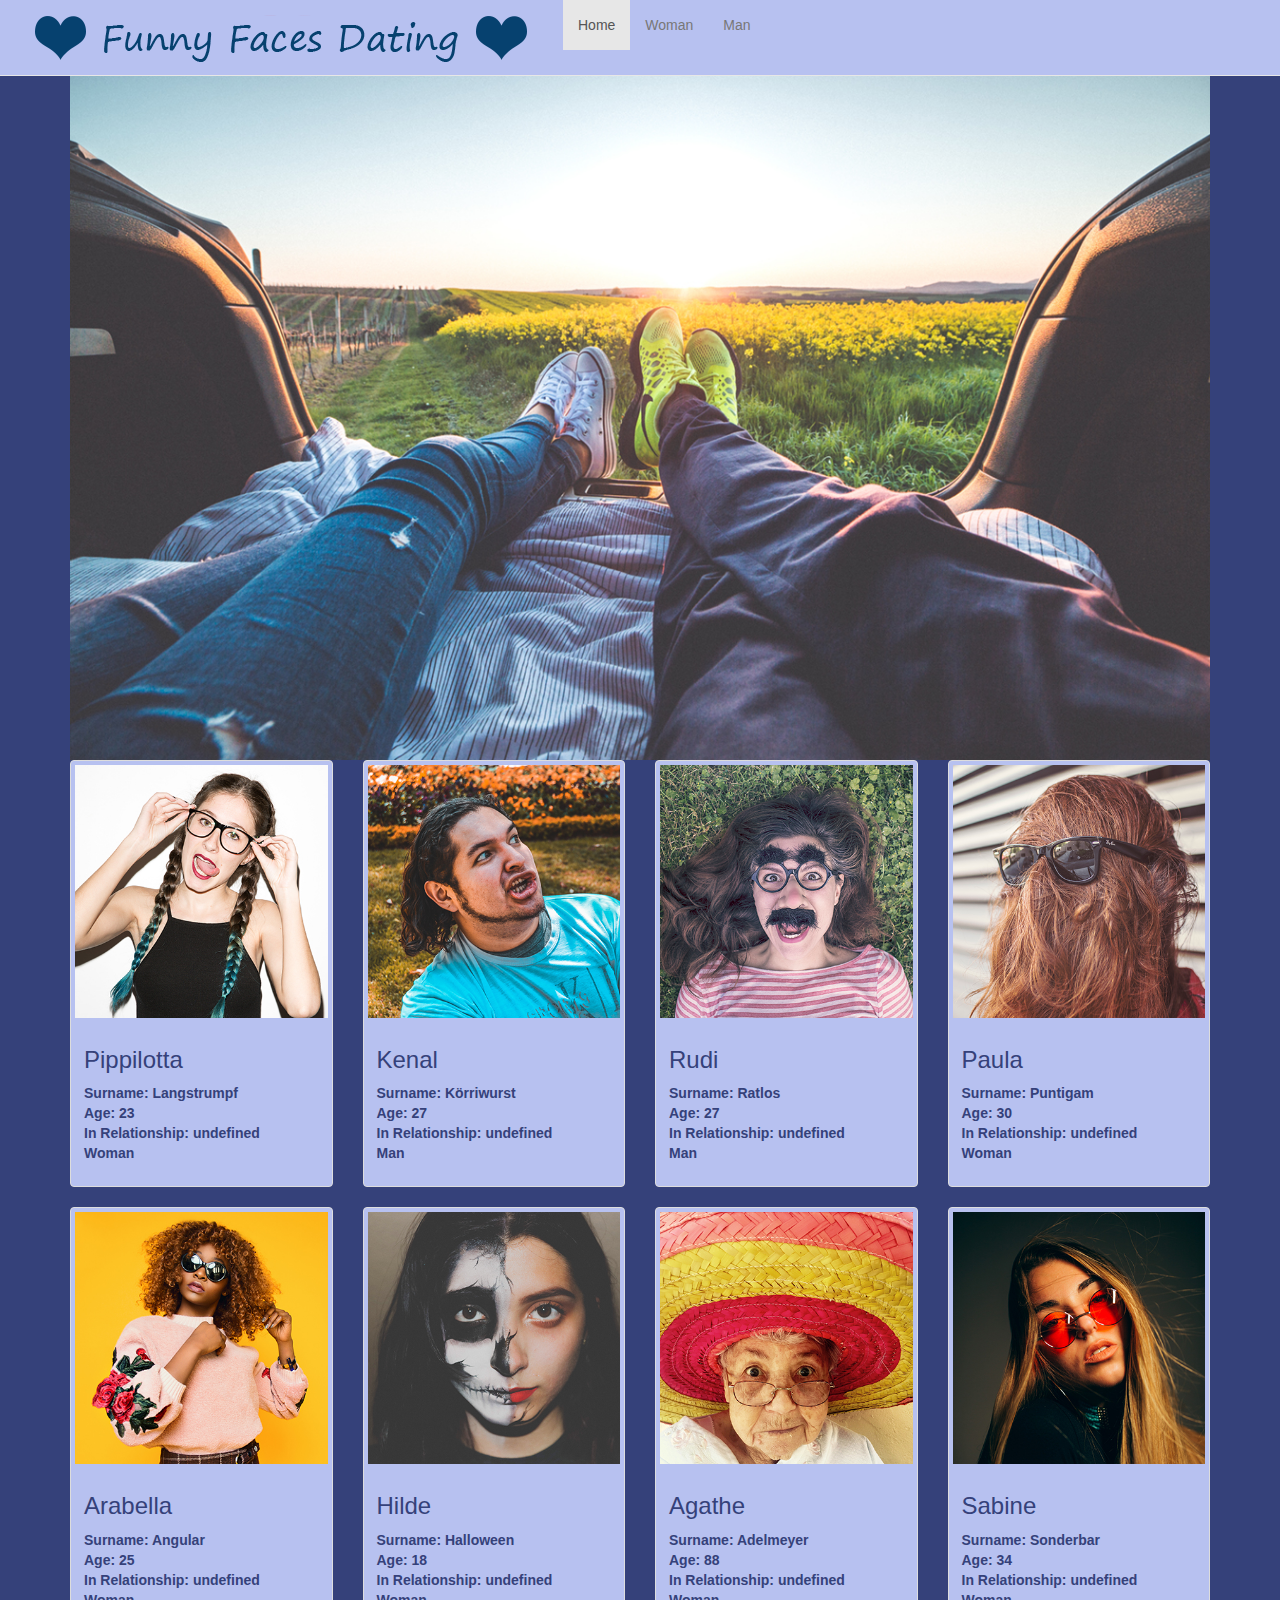
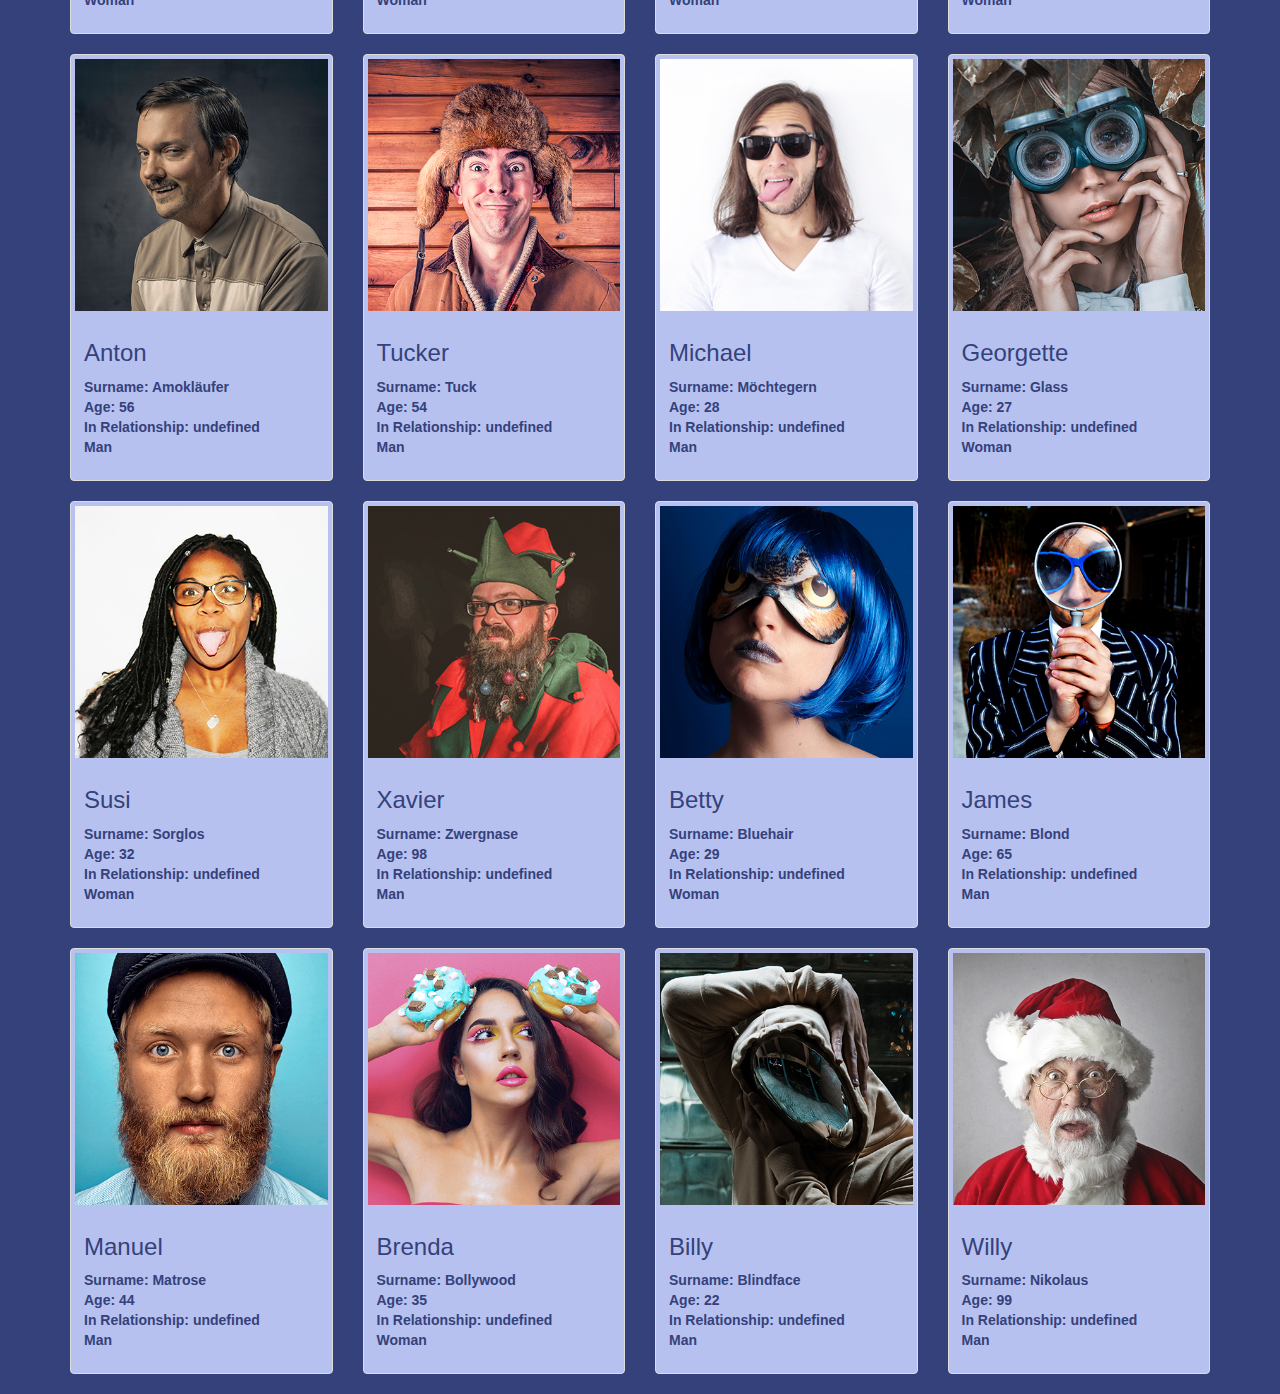
<file: index.html>
<!DOCTYPE html>
<html lang="de">
  <head>
    <meta charset="utf-8">
    <meta http-equiv="X-UA-Compatible" content="IE=edge">
    <meta name="viewport" content="width=device-width, initial-scale=1">
    <!-- Die 3 Meta-Tags oben *müssen* zuerst im head stehen; jeglicher sonstiger head-Inhalt muss *nach* diesen Tags kommen -->
    <title>Coders Dating</title>

    <!-- Bootstrap -->
    <link href="css/bootstrap.min.css" rel="stylesheet">
    <link href="css/style.css" rel="stylesheet">

    <!-- Unterstützung für Media Queries und HTML5-Elemente in IE8 über HTML5 shim und Respond.js -->
    <!-- ACHTUNG: Respond.js funktioniert nicht, wenn du die Seite über file:// aufrufst -->
    <!--[if lt IE 9]>
      <script src="https://oss.maxcdn.com/html5shiv/3.7.2/html5shiv.min.js"></script>
      <script src="https://oss.maxcdn.com/respond/1.4.2/respond.min.js"></script>
    <![endif]-->
  </head>
  <body>
  	<!-- jQuery (necessary for Bootstrap's JavaScript plugins) -->
    <script src="https://ajax.googleapis.com/ajax/libs/jquery/1.12.4/jquery.min.js"></script>
    <!-- Include all compiled plugins (below), or include individual files as needed -->
    <script src="js/bootstrap.js"></script>
    <script src="js/jquery.js"></script>

<div id="wrapper" class="container"> 

<!--//////////////////////Page Header and Navbar//////////////////////-->
<nav class="navbar navbar-default navbar-fixed-top" id="navbar">
  <div class="container-fluid">
    <div class="navbar-header">
      <a class="navbar-brand" href="#">
        <img src="img/logo.png" alt="Logo" >
      </a>
    </div>
    <ul class="nav navbar-nav">
      <li class="active"><a href="#">Home</a></li>
      <li><a href="female.html">Woman</a></li>
      <li><a href="male.html">Man</a></li>
    </ul>
  </div>
</nav> 


<div>
	<!--<h1>Welcome to <strong>Daters With Funny Faces</strong></h1>-->
	<img src="img/background.jpg" class="img-responsive">
</div>



<!--///////////////Start of Content, content comes from javascript////////////////-->		
 <div class="row" id="profile_container">
  </div>

 

 

</div>


<script src="js/script.js"></script>	

<!-- CALL PAGE SPECIFIC OUTPUT FUNCTION -->
  <script>

    showAllProfiles();

  </script>

</body>

</html>
</file>
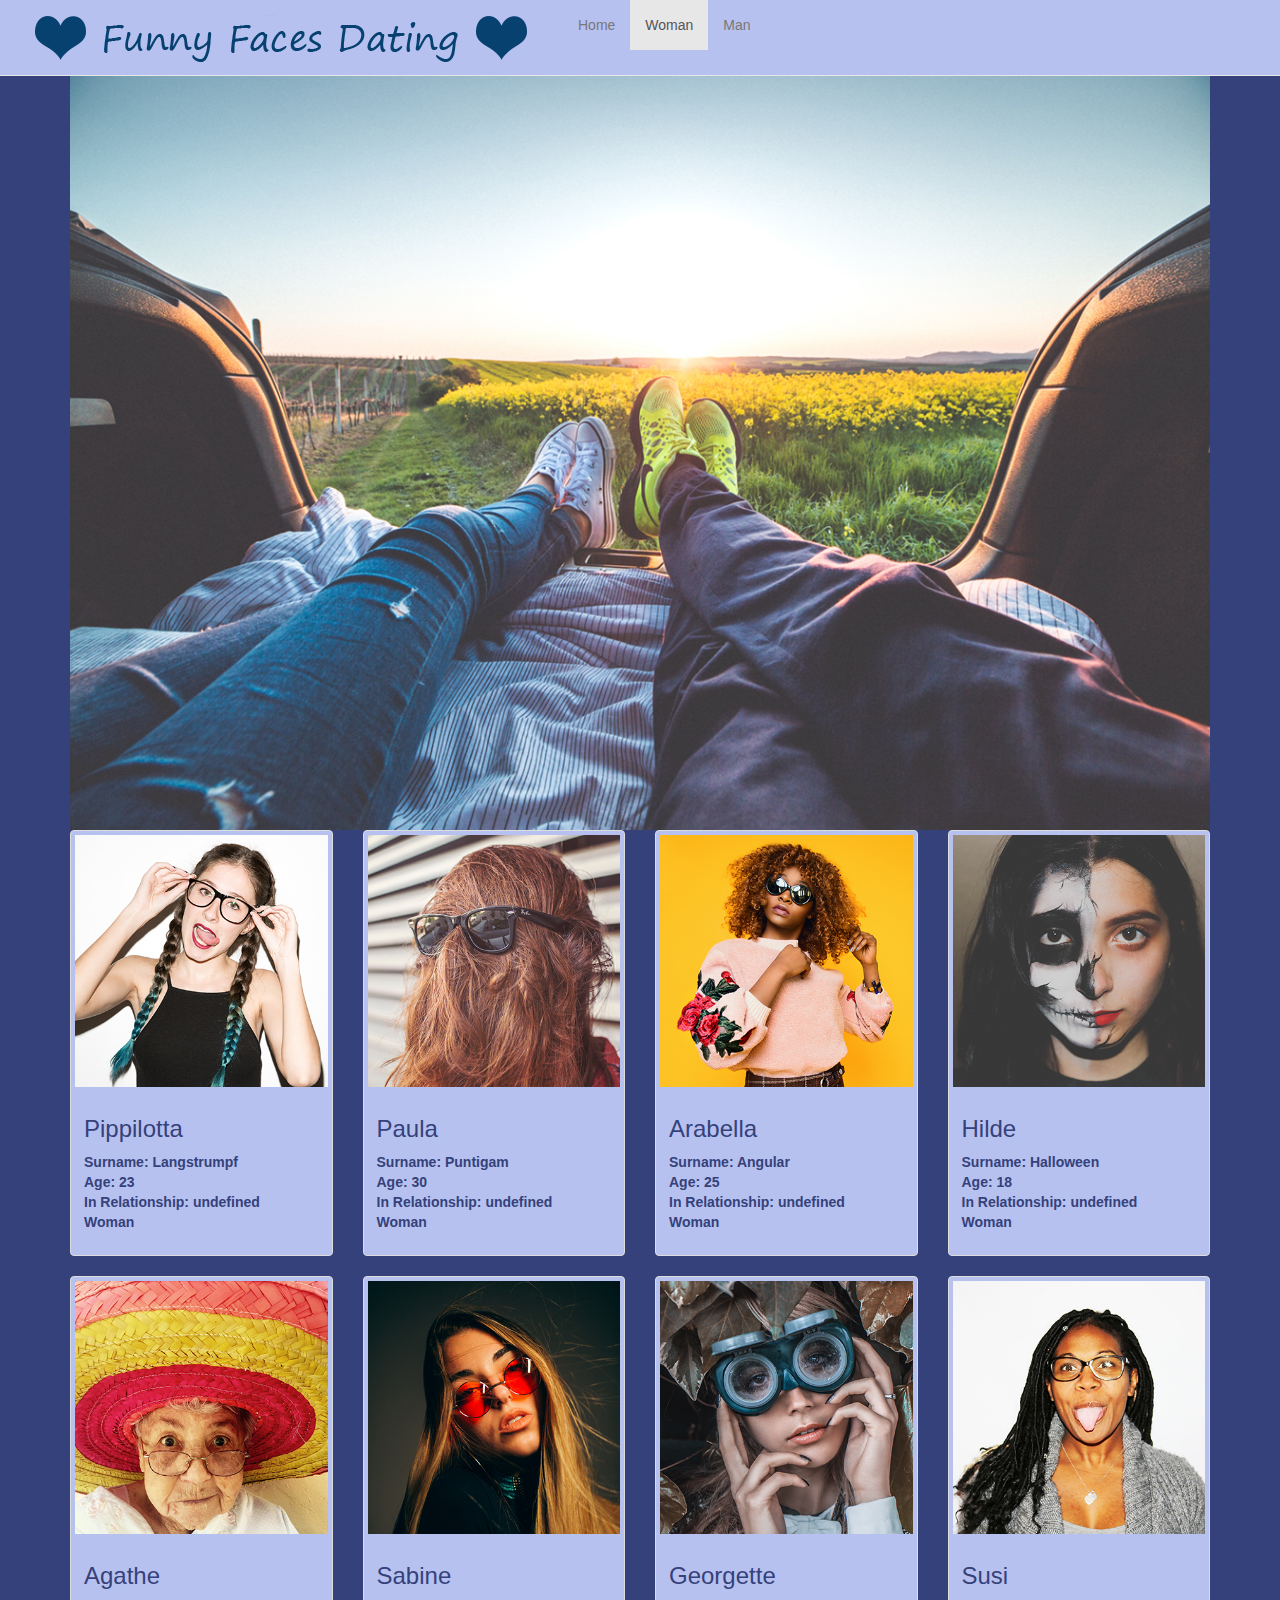
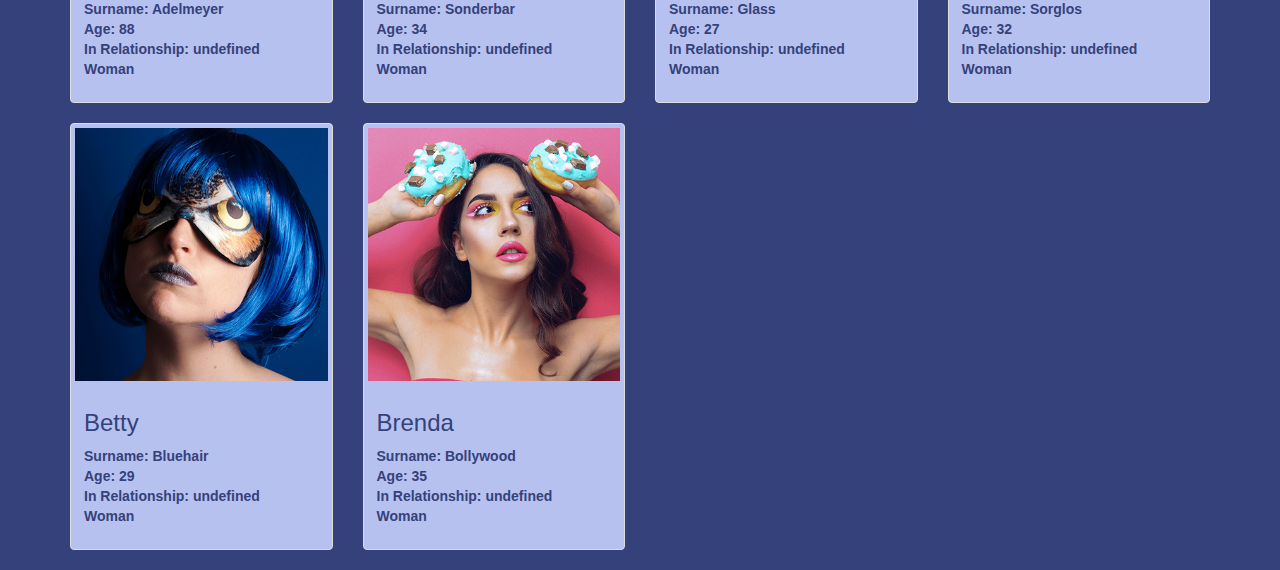
<file: female.html>
<!DOCTYPE html>
<html lang="de">
  <head>
    <meta charset="utf-8">
    <meta http-equiv="X-UA-Compatible" content="IE=edge">
    <meta name="viewport" content="width=device-width, initial-scale=1">
    <!-- Die 3 Meta-Tags oben *müssen* zuerst im head stehen; jeglicher sonstiger head-Inhalt muss *nach* diesen Tags kommen -->
    <title>Coders Dating</title>

    <!-- Bootstrap -->
    <link href="css/bootstrap.min.css" rel="stylesheet">
    <link href="css/style.css" rel="stylesheet">

    <!-- Unterstützung für Media Queries und HTML5-Elemente in IE8 über HTML5 shim und Respond.js -->
    <!-- ACHTUNG: Respond.js funktioniert nicht, wenn du die Seite über file:// aufrufst -->
    <!--[if lt IE 9]>
      <script src="https://oss.maxcdn.com/html5shiv/3.7.2/html5shiv.min.js"></script>
      <script src="https://oss.maxcdn.com/respond/1.4.2/respond.min.js"></script>
    <![endif]-->
  </head>
  <body>
  	<!-- jQuery (necessary for Bootstrap's JavaScript plugins) -->
    <script src="https://ajax.googleapis.com/ajax/libs/jquery/1.12.4/jquery.min.js"></script>
    <!-- Include all compiled plugins (below), or include individual files as needed -->
    <script src="js/bootstrap.js"></script>
    <script src="js/jquery.js"></script>

<div id="wrapper" class="container"> 

<!--//////////////////////Page Header and Navbar//////////////////////-->
<nav class="navbar navbar-default navbar-fixed-top" id="navbar">
  <div class="container-fluid">
    <div class="navbar-header">
      <a class="navbar-brand" href="#">
        <img src="img/logo.png" alt="Logo" >
      </a>
    </div>
    <ul class="nav navbar-nav">
      <li><a href="index.html">Home</a></li>
      <li class="active"><a href="#">Woman</a></li>
      <li><a href="male.html">Man</a></li>
    </ul>
  </div>
</nav> 

<div>
	<h1>Welcome to <strong>Daters With Funny Faces</strong></h1>
	<img src="img/background.jpg" class="img-responsive">
</div>



<!--///////////////Start of Content, content comes from javascript////////////////-->		
 <div class="row" id="profile_container">
  </div>

 

 

</div>


<script src="js/script.js"></script>	

<!-- CALL PAGE SPECIFIC OUTPUT FUNCTION -->
  <script>

    showOnlyWoman();

  </script>

</body>

</html>
</file>
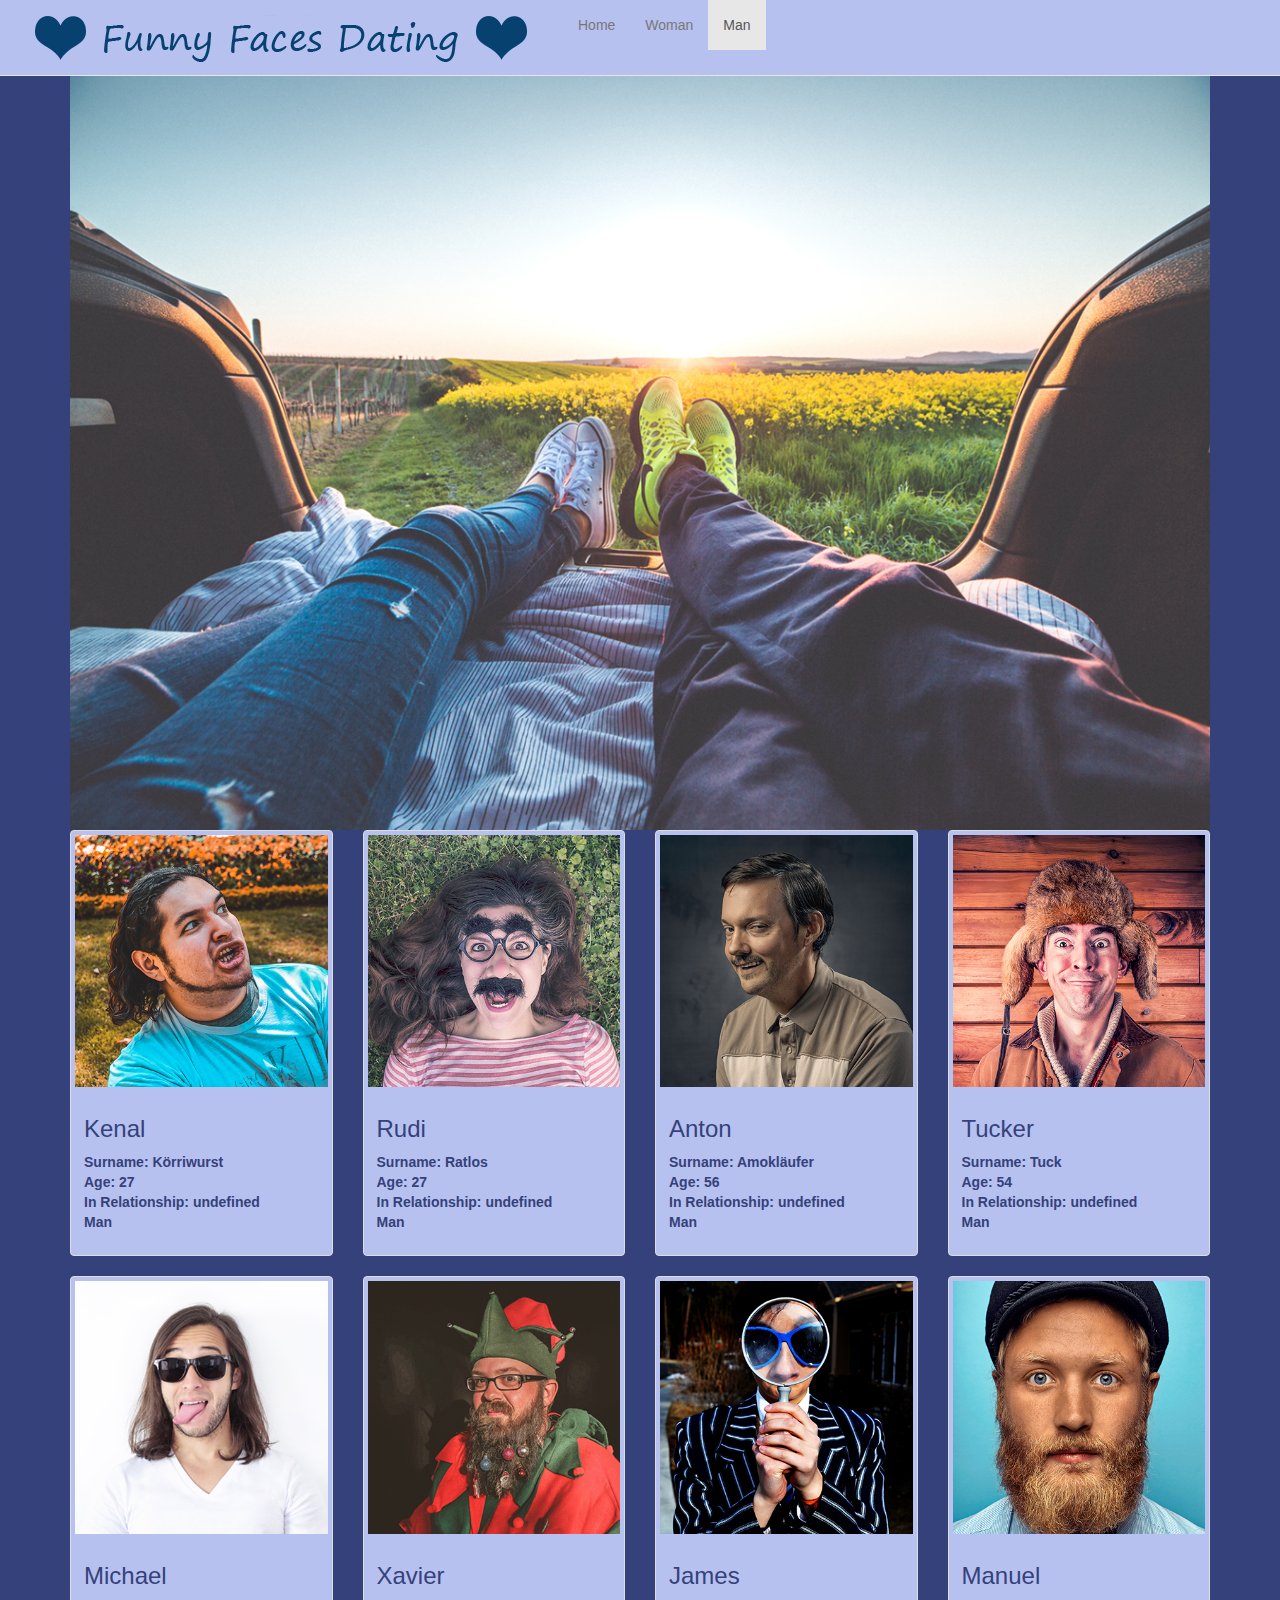
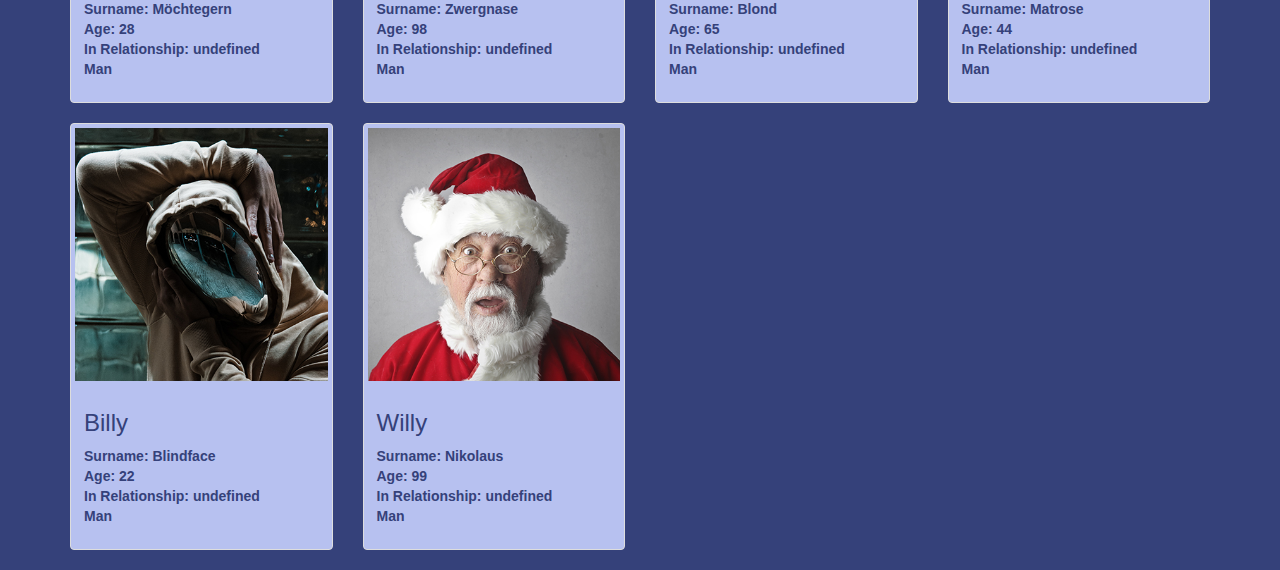
<file: male.html>
<!DOCTYPE html>
<html lang="de">
  <head>
    <meta charset="utf-8">
    <meta http-equiv="X-UA-Compatible" content="IE=edge">
    <meta name="viewport" content="width=device-width, initial-scale=1">
    <!-- Die 3 Meta-Tags oben *müssen* zuerst im head stehen; jeglicher sonstiger head-Inhalt muss *nach* diesen Tags kommen -->
    <title>Coders Dating</title>

    <!-- Bootstrap -->
    <link href="css/bootstrap.min.css" rel="stylesheet">
    <link href="css/style.css" rel="stylesheet">

    <!-- Unterstützung für Media Queries und HTML5-Elemente in IE8 über HTML5 shim und Respond.js -->
    <!-- ACHTUNG: Respond.js funktioniert nicht, wenn du die Seite über file:// aufrufst -->
    <!--[if lt IE 9]>
      <script src="https://oss.maxcdn.com/html5shiv/3.7.2/html5shiv.min.js"></script>
      <script src="https://oss.maxcdn.com/respond/1.4.2/respond.min.js"></script>
    <![endif]-->
  </head>
  <body>
  	<!-- jQuery (necessary for Bootstrap's JavaScript plugins) -->
    <script src="https://ajax.googleapis.com/ajax/libs/jquery/1.12.4/jquery.min.js"></script>
    <!-- Include all compiled plugins (below), or include individual files as needed -->
    <script src="js/bootstrap.js"></script>
    <script src="js/jquery.js"></script>

<div id="wrapper" class="container"> 

<!--//////////////////////Page Header and Navbar//////////////////////-->
<nav class="navbar navbar-default navbar-fixed-top" id="navbar">
  <div class="container-fluid">
    <div class="navbar-header">
      <a class="navbar-brand" href="#">
        <img src="img/logo.png" alt="Logo" >
      </a>
    </div>
    <ul class="nav navbar-nav">
      <li><a href="index.html">Home</a></li>
      <li><a href="female.html">Woman</a></li>
      <li class="active"><a href="#">Man</a></li>
    </ul>
  </div>
</nav> 


<div>
	<h1>Welcome to <strong>Daters With Funny Faces</strong></h1>
	<img src="img/background.jpg" class="img-responsive">
</div>



<!--///////////////Start of Content, content comes from javascript////////////////-->		
 <div class="row" id="profile_container">
  </div>

 

 

</div>


<script src="js/script.js"></script>	

<!-- CALL PAGE SPECIFIC OUTPUT FUNCTION -->
  <script>

    showOnlyMan();

  </script>

</body>

</html>
</file>
<file: css/style.css>
body {
  width: 100%;
  height: 100%; 
}
body {
  font-family: 'Muli', 'Helvetica', 'Arial', 'sans-serif'; 
}
body {
   	background-color:rgb(53, 65, 122);
}
h1 {
   	color:rgb(183, 193, 240);
}
h3, p {
	color:rgb(53, 65, 122);
}
#thumbnail {
	background-color:rgb(183, 193, 240);
}
#navbar {
		background-color:rgb(183, 193, 240);
		height: 76px;
}
</file>
